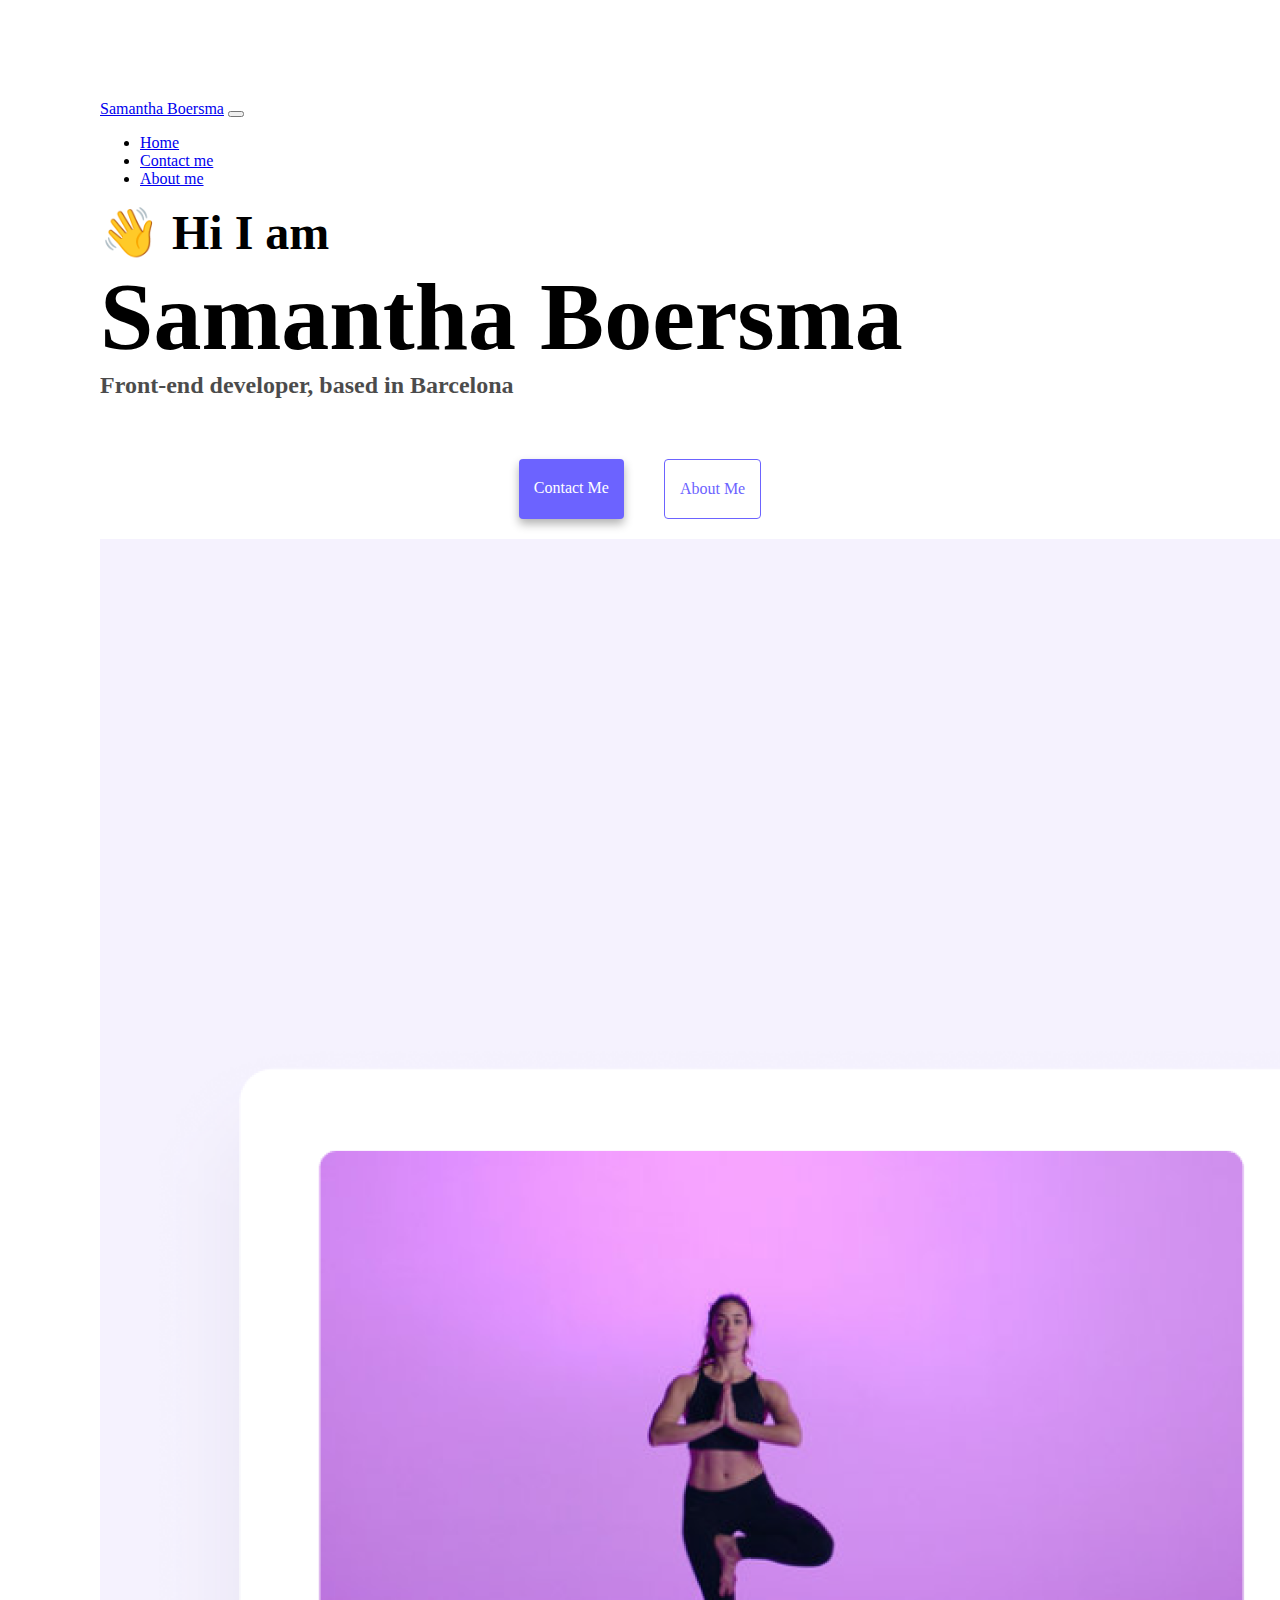
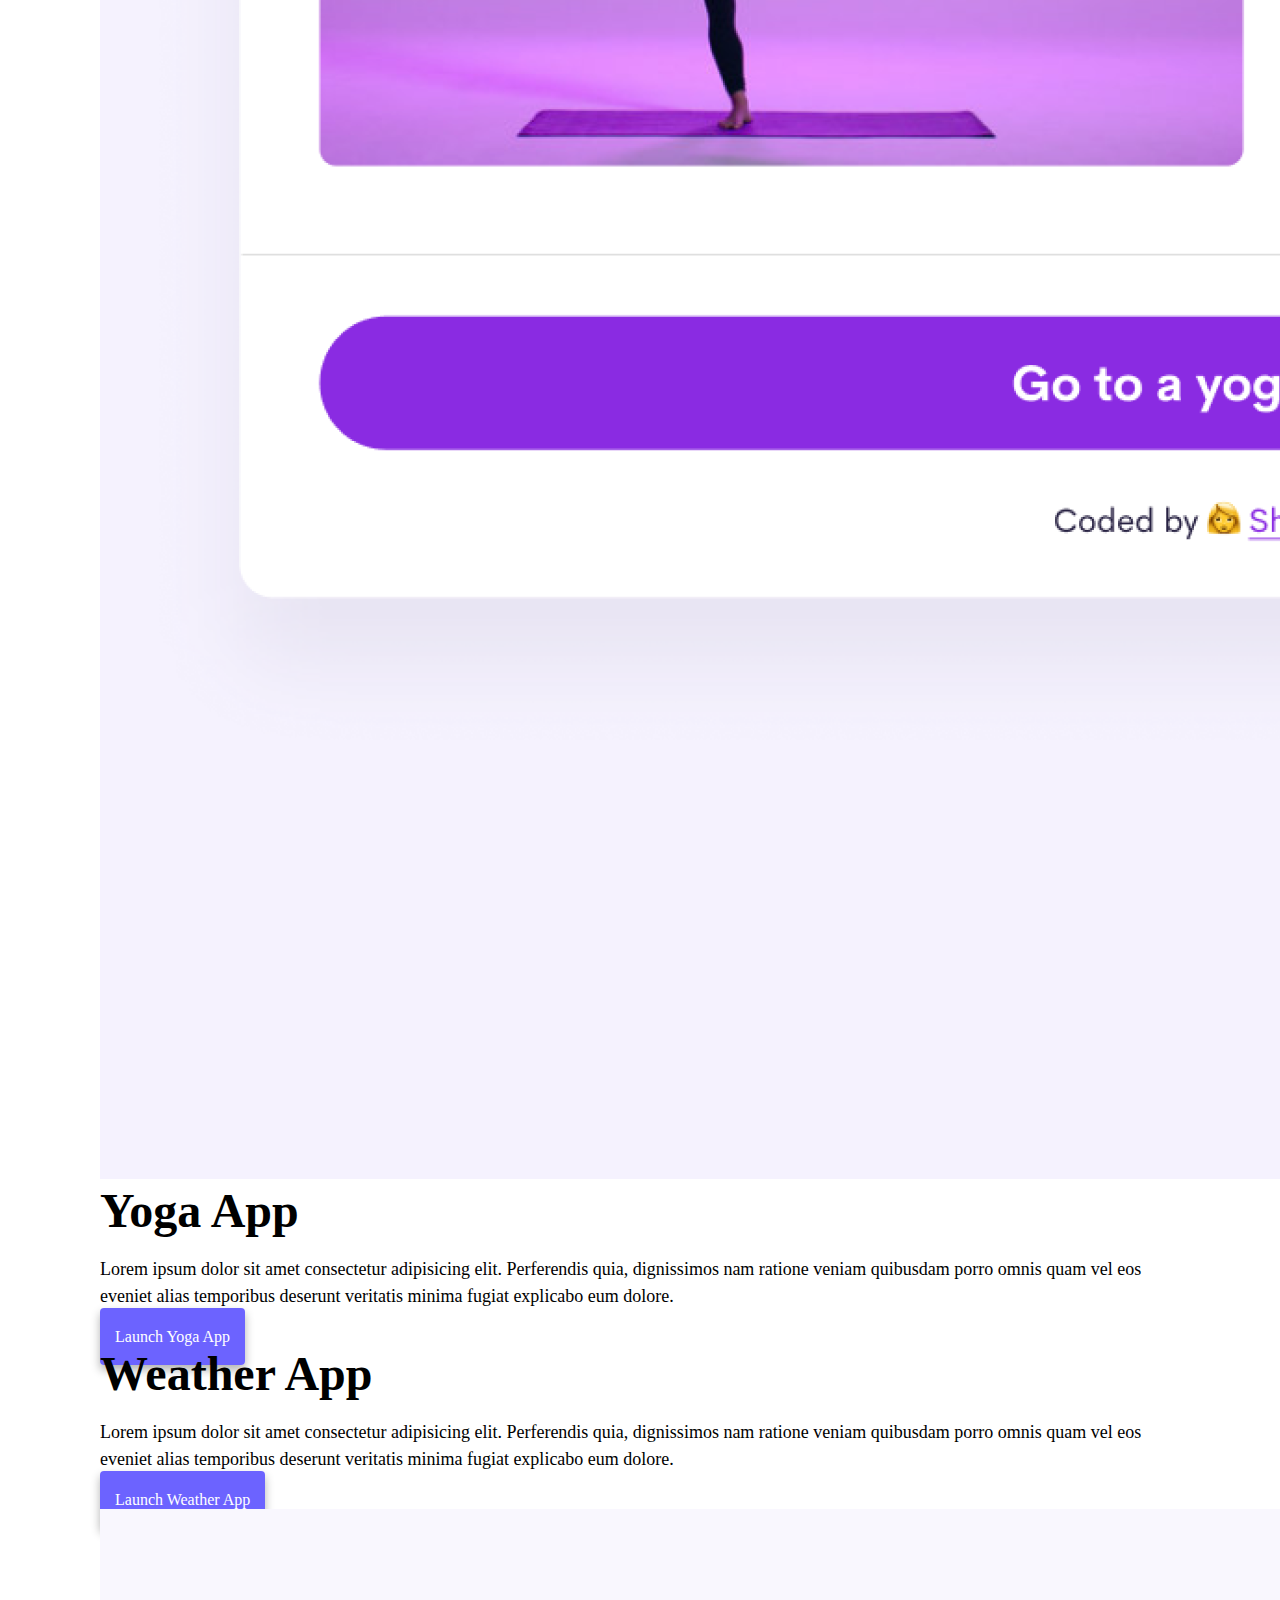
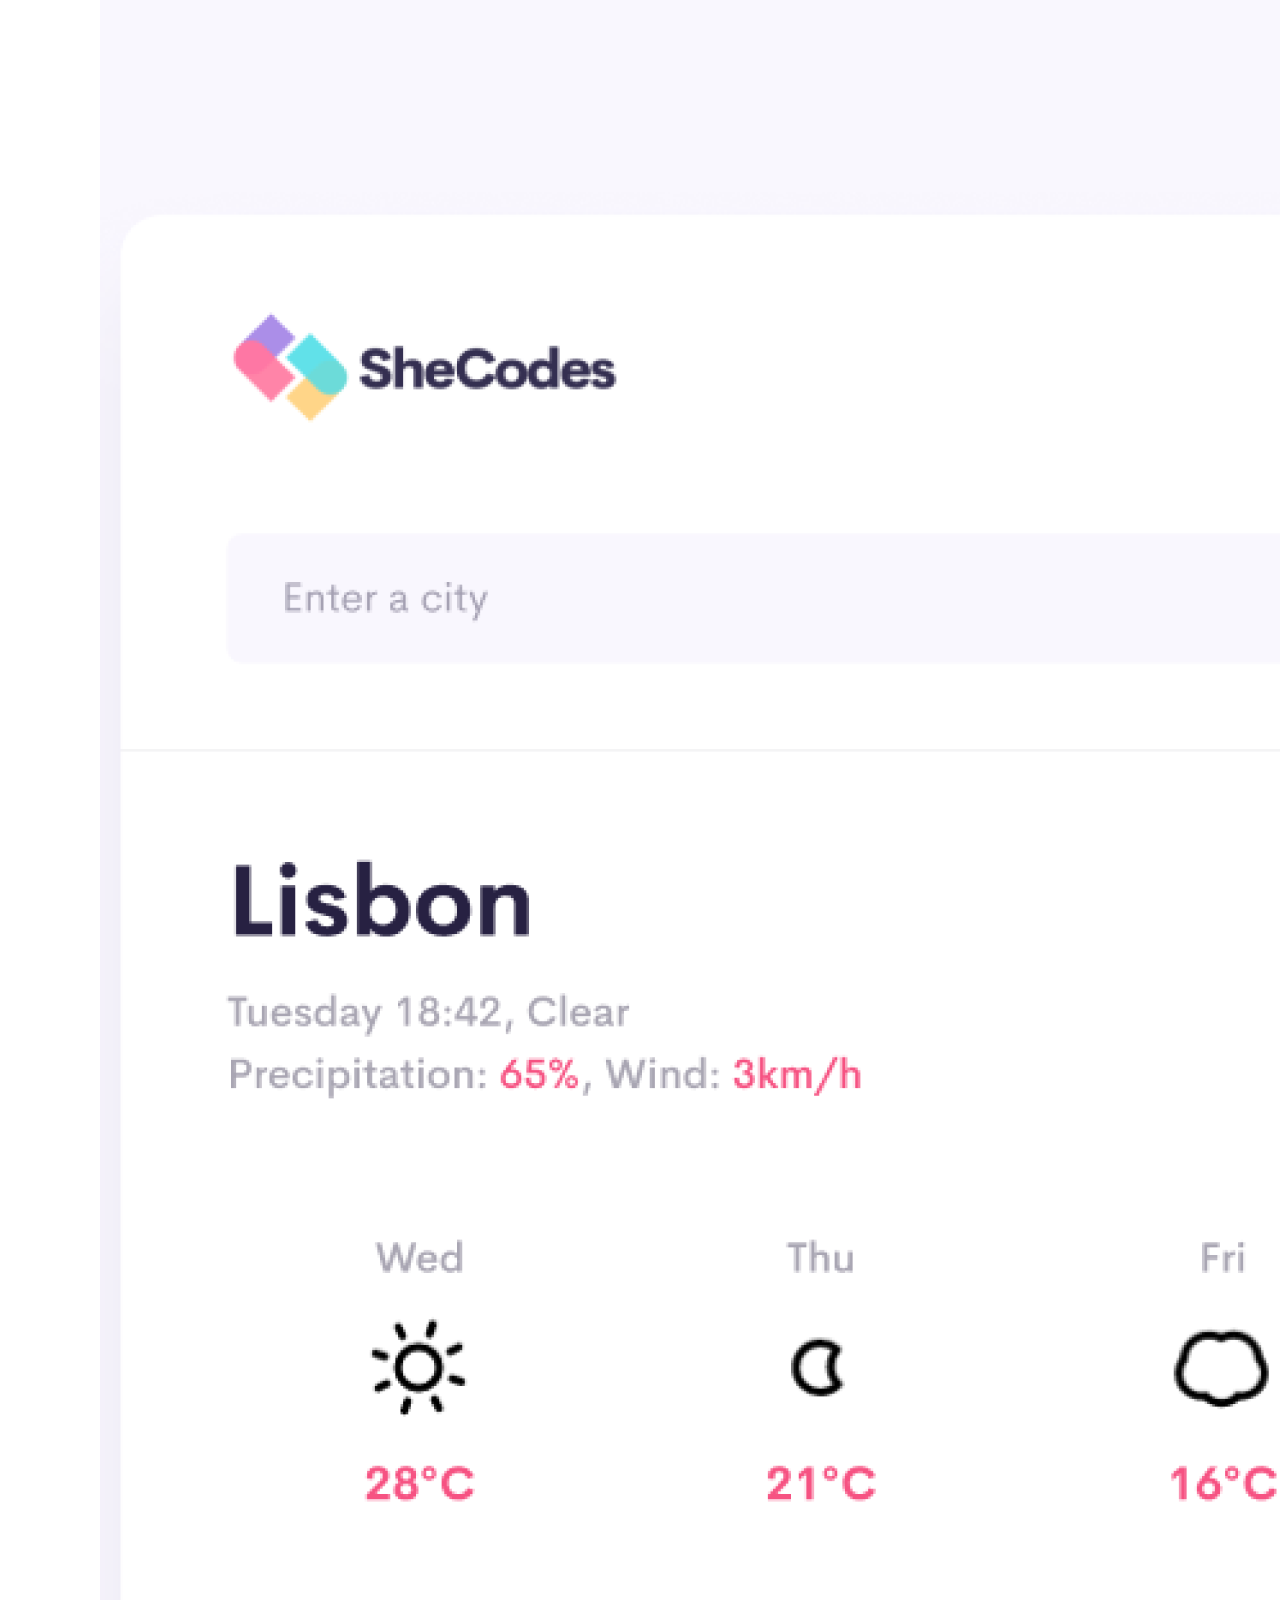
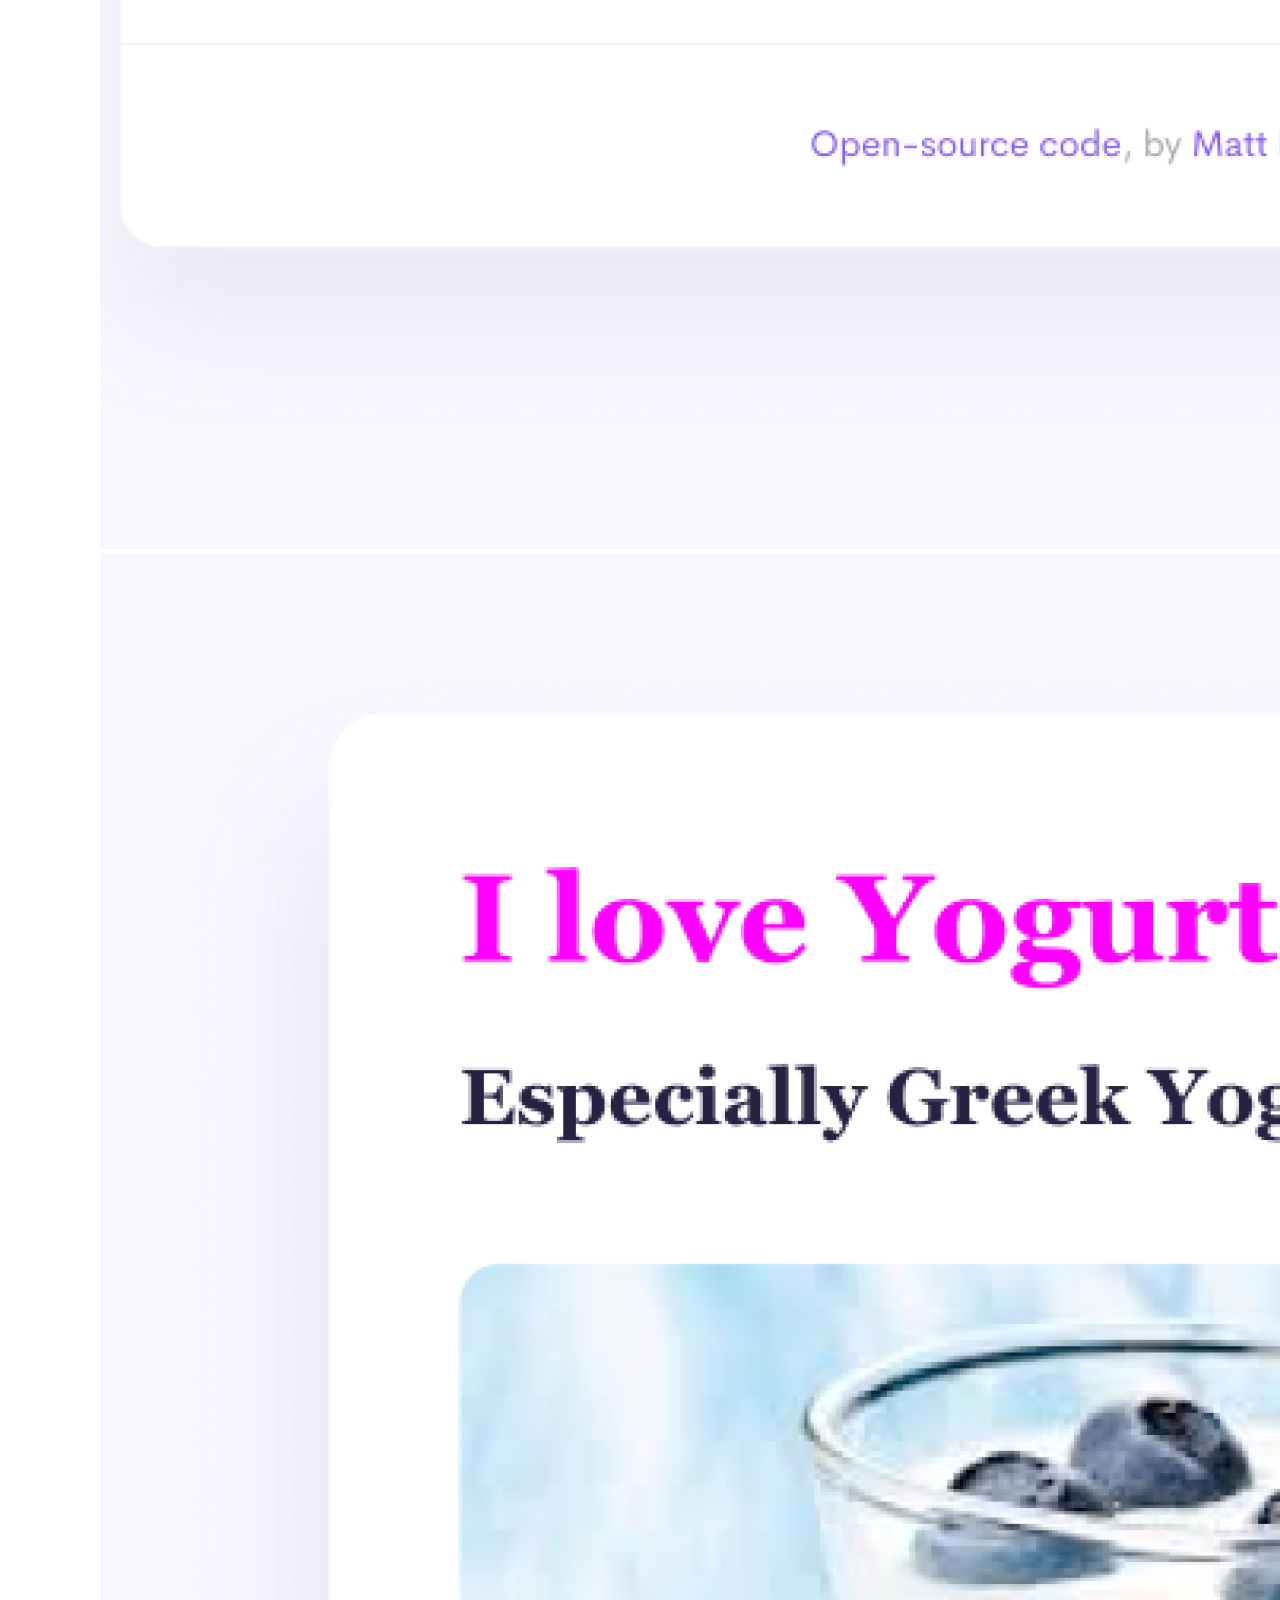
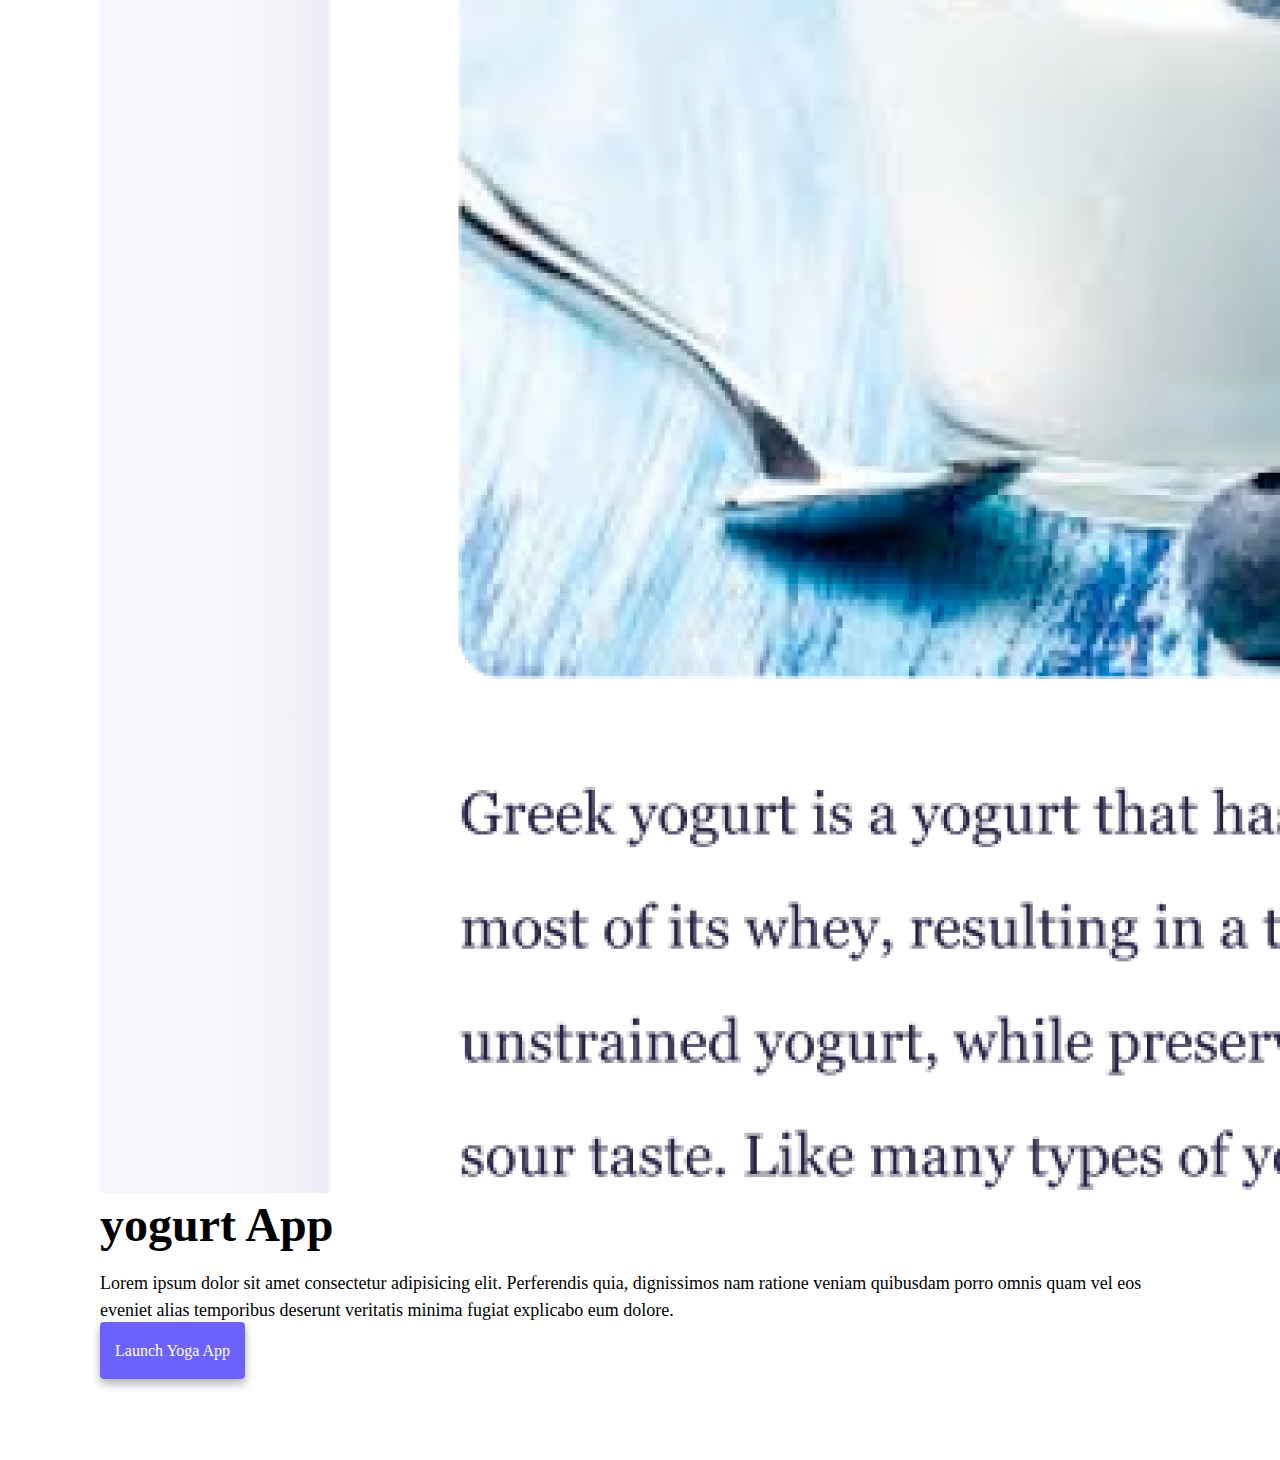
<file: index.html>
<!DOCTYPE html>
<html lang="en">
  <head>
    <meta charset="UTF-8" />
    <meta http-equiv="X-UA-Compatible" content="IE=edge" />
    <meta name="viewport" content="width=device-width, initial-scale=1.0" />
    <meta
      name="description"
      content="Samantha Boersma is a front-end developer based in Europe, check out her projects and contact her for job inquiries"
    />
    <link
      href="https://cdn.jsdelivr.net/npm/bootstrap@5.1.3/dist/css/bootstrap.min.css"
      rel="stylesheet"
      integrity="sha384-1BmE4kWBq78iYhFldvKuhfTAU6auU8tT94WrHftjDbrCEXSU1oBoqyl2QvZ6jIW3"
      crossorigin="anonymous"
    />
    <script
      src="https://cdn.jsdelivr.net/npm/bootstrap@5.1.3/dist/js/bootstrap.bundle.min.js"
      integrity="sha384-ka7Sk0Gln4gmtz2MlQnikT1wXgYsOg+OMhuP+IlRH9sENBO0LRn5q+8nbTov4+1p"
      crossorigin="anonymous"
    ></script>
    <title>Front-end developer, based in Barcelona</title>
    <meta
      name="description"
      content="About Samantha Boersma, a front-end developer based in Europe"
    />
    <link rel="stylesheet" href="styles.css" />
  </head>
  <body>
    <nav class="navbar navbar-expand-lg navbar-light bg-light fixed-top">
      <div class="container">
        <a class="navbar-brand" href="index.html">Samantha Boersma</a>
        <button
          class="navbar-toggler"
          type="button"
          data-bs-toggle="collapse"
          data-bs-target="#navbarNav"
          aria-controls="navbarNav"
          aria-expanded="false"
          aria-label="Toggle navigation"
        >
          <span class="navbar-toggler-icon"></span>
        </button>
        <div class="collapse navbar-collapse" id="navbarNav">
          <ul class="navbar-nav">
            <li class="nav-item">
              <a class="nav-link active" aria-current="page" href="index.html"
                >Home</a
              >
            </li>
            <li class="nav-item">
              <a
                class="nav-link"
                href="about.html#contact"
                title="Contact Samantha Boersma"
                >Contact me</a
              >
            </li>
            <li class="nav-item">
              <a
                class="nav-link"
                href="about.html"
                title="About Samantha Boersma"
                >About me</a
              >
            </li>
          </ul>
        </div>
      </div>
    </nav>
    <h2 class="text-center">👋 Hi I am</h2>
    <h1 class="text-center">Samantha Boersma</h1>
    <h3 class="text-center">Front-end developer, based in Barcelona</h3>
    <div class="navigation-links mb-5">
      <a
        href="about.html#contact"
        class="primary-link"
        title="Contact Samantha Boersma"
        >Contact me</a
      >
      <a href="about.html" class="secondary-link" title="about Samantha Boersma"
        >About me</a
      >
    </div>
    <div class="container">
      <div class="row">
        <div class="col-sm-6">
          <img
            src="images/yoga.png"
            alt="Yoga project"
            class="img-fluid rounded d-none d-sm-block"
          />
        </div>
        <div class="col-sm-6">
          <h2 class="mb-3">Yoga App</h2>
          <p>
            Lorem ipsum dolor sit amet consectetur adipisicing elit. Perferendis
            quia, dignissimos nam ratione veniam quibusdam porro omnis quam vel
            eos eveniet alias temporibus deserunt veritatis minima fugiat
            explicabo eum dolore.
          </p>
          <div class="mt-5">
            <a href="#" class="primary-link project-link" title="Yoga Project"
              >Launch Yoga App</a
            >
          </div>
        </div>
      </div>
      <div class="row mt-5">
        <div class="col-sm-6">
          <h2 class="mb-3">Weather App</h2>
          <p>
            Lorem ipsum dolor sit amet consectetur adipisicing elit. Perferendis
            quia, dignissimos nam ratione veniam quibusdam porro omnis quam vel
            eos eveniet alias temporibus deserunt veritatis minima fugiat
            explicabo eum dolore.
          </p>
          <div class="mt-5">
            <a
              href="#"
              class="primary-link project-link"
              title="Weather project"
              >Launch weather App</a
            >
          </div>
        </div>
        <div class="col-sm-6">
          <img
            src="images/weather.png"
            alt="weather project"
            class="img-fluid rounded d-none d-sm-block"
          />
        </div>
        <div class="row mt-5">
          <div class="col-sm-6">
            <img
              src="images/yogurt.png"
              alt="Yogurt project"
              class="img-fluid rounded d-none d-sm-block"
            />
          </div>
          <div class="col-sm-6">
            <h2 class="mb-3">yogurt App</h2>
            <p>
              Lorem ipsum dolor sit amet consectetur adipisicing elit.
              Perferendis quia, dignissimos nam ratione veniam quibusdam porro
              omnis quam vel eos eveniet alias temporibus deserunt veritatis
              minima fugiat explicabo eum dolore.
            </p>
            <div class="mt-5">
              <a
                href="#"
                class="primary-link project-link"
                title="Yogurt Project"
                >Launch Yoga App</a
              >
            </div>
          </div>
        </div>
      </div>
    </div>
  </body>
</html>
</file>
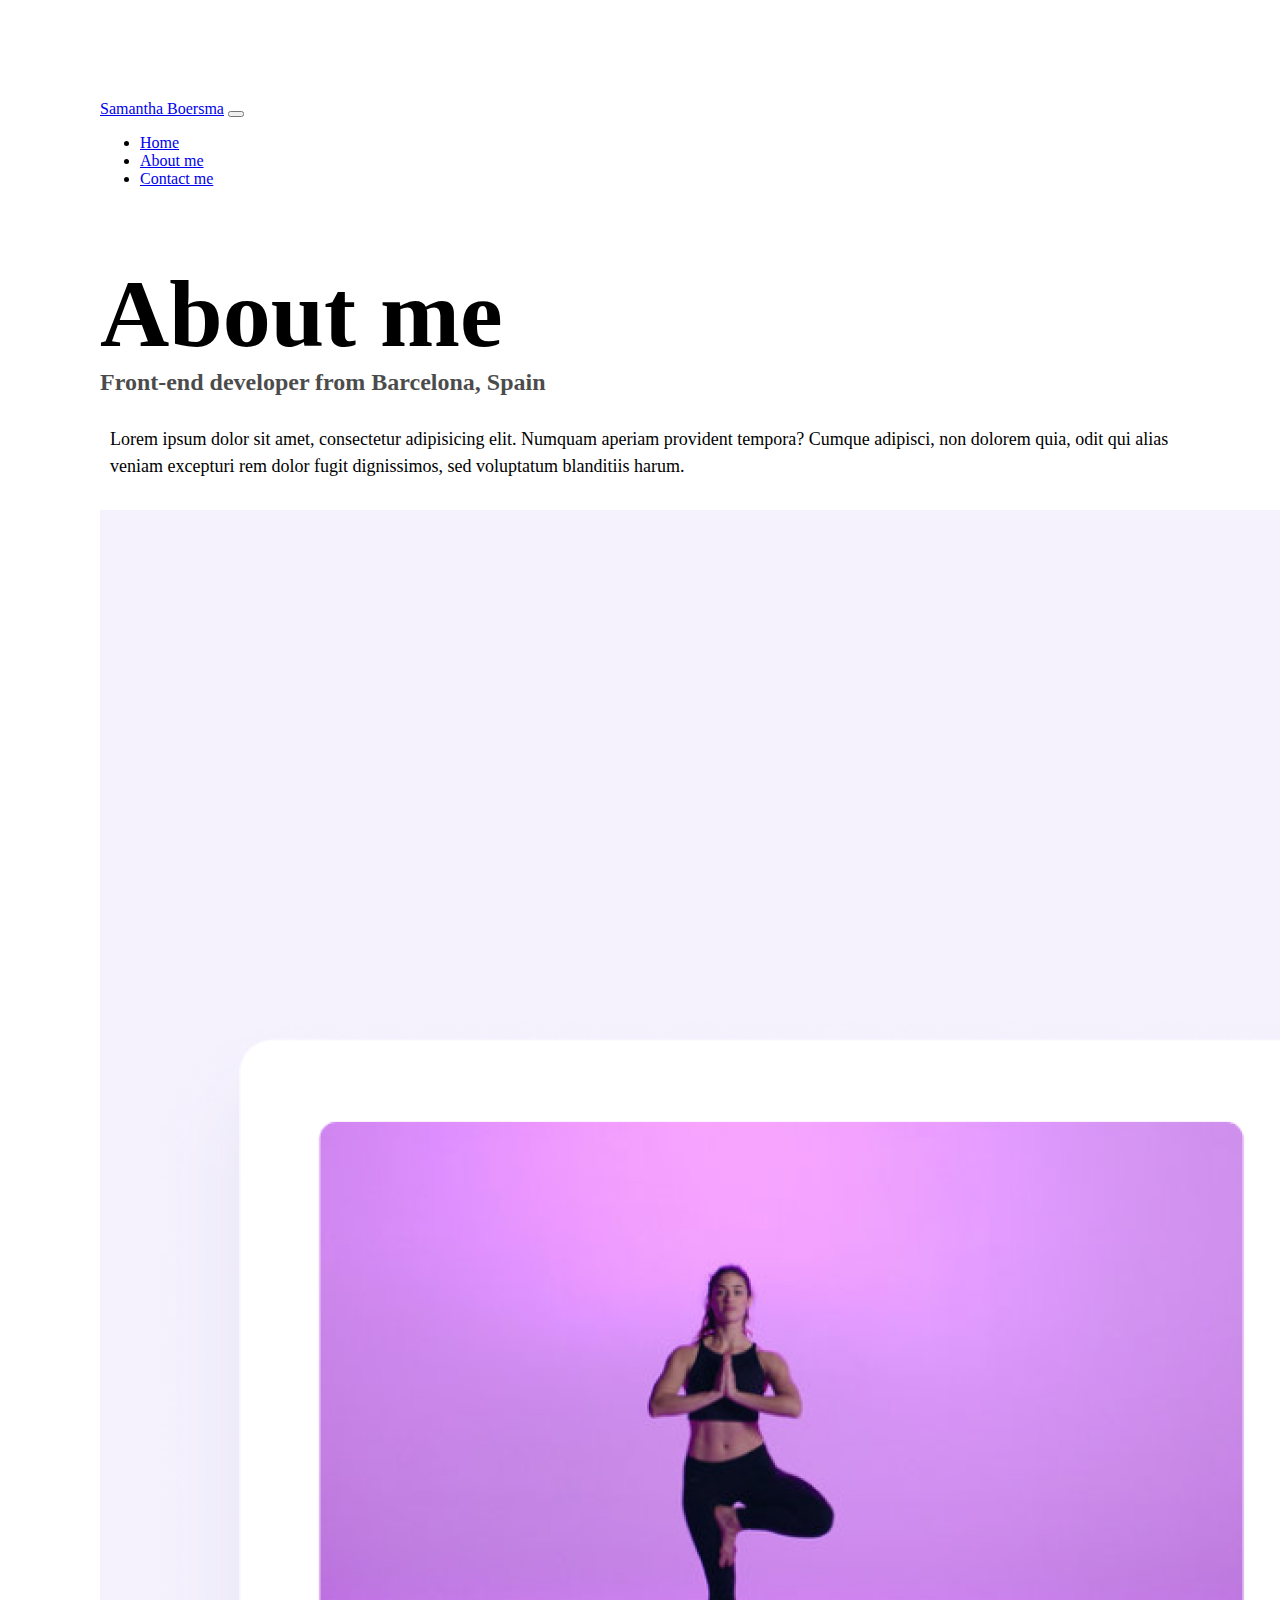
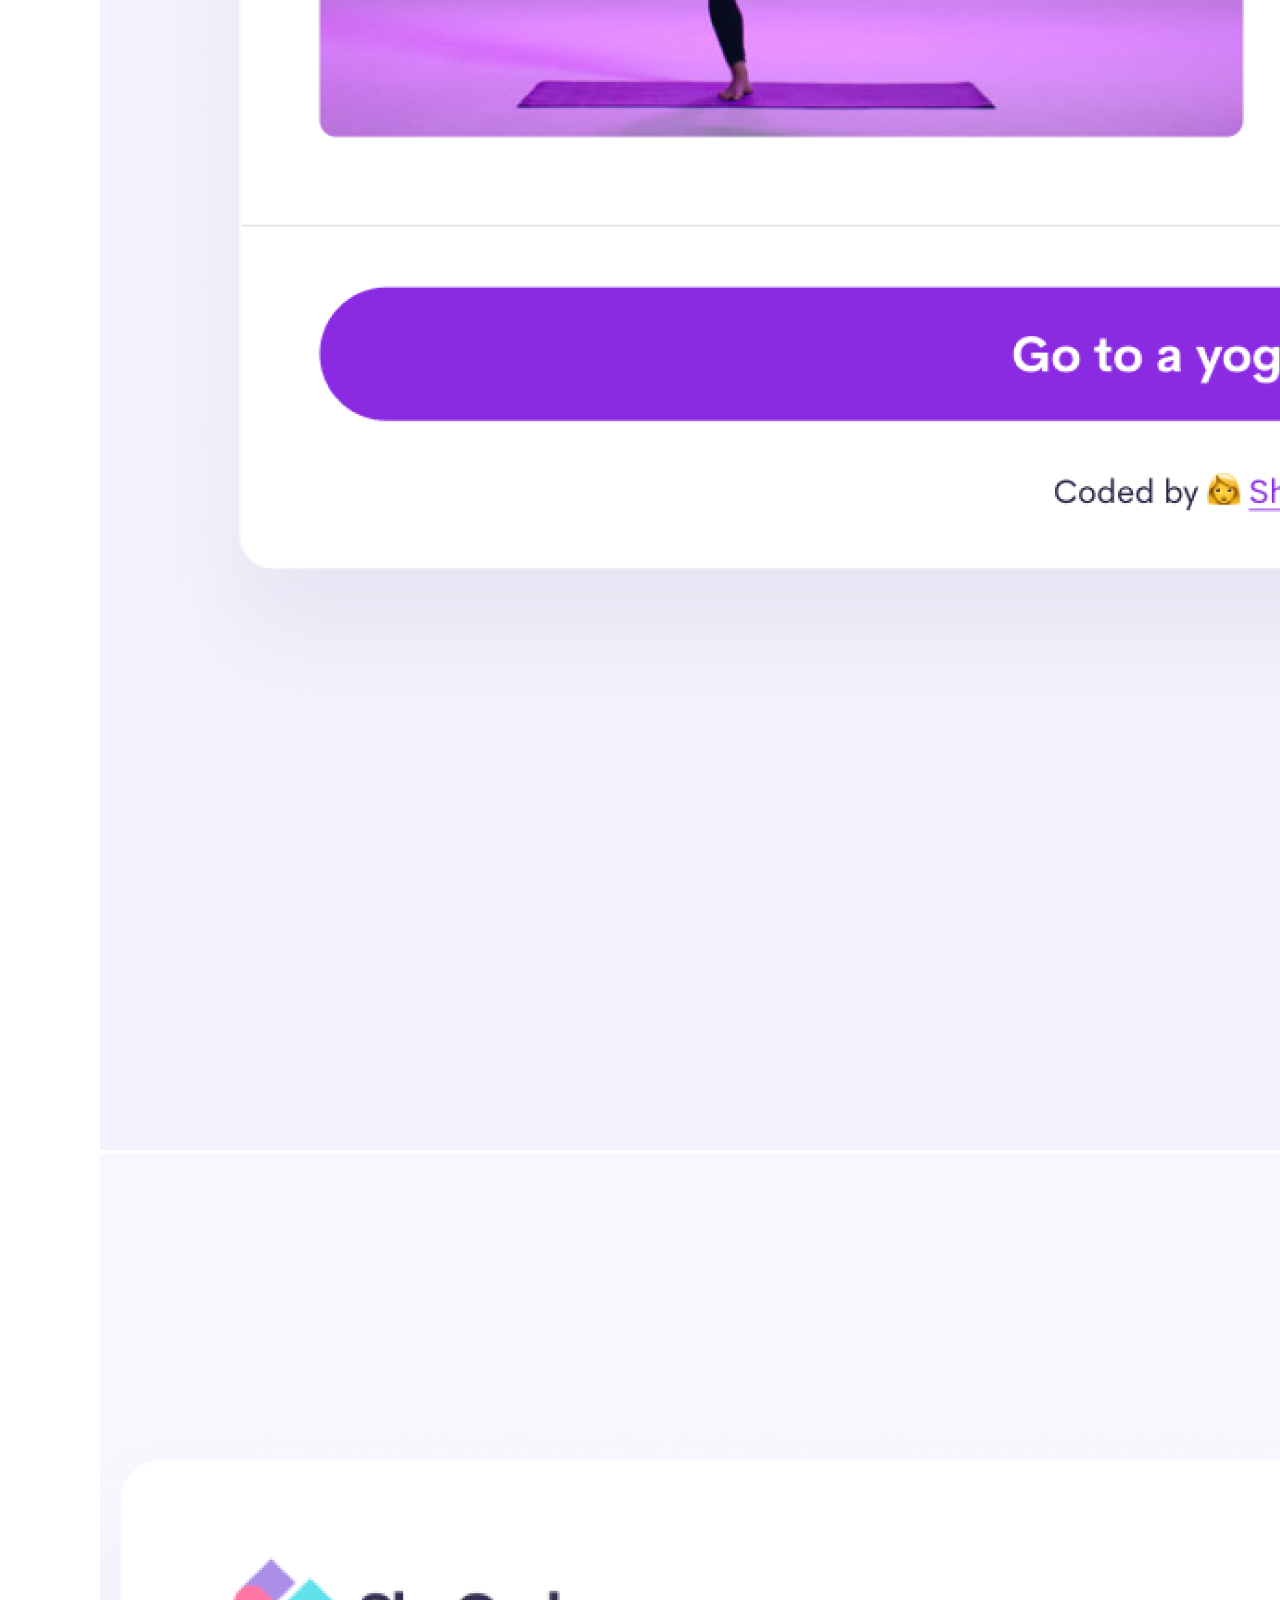
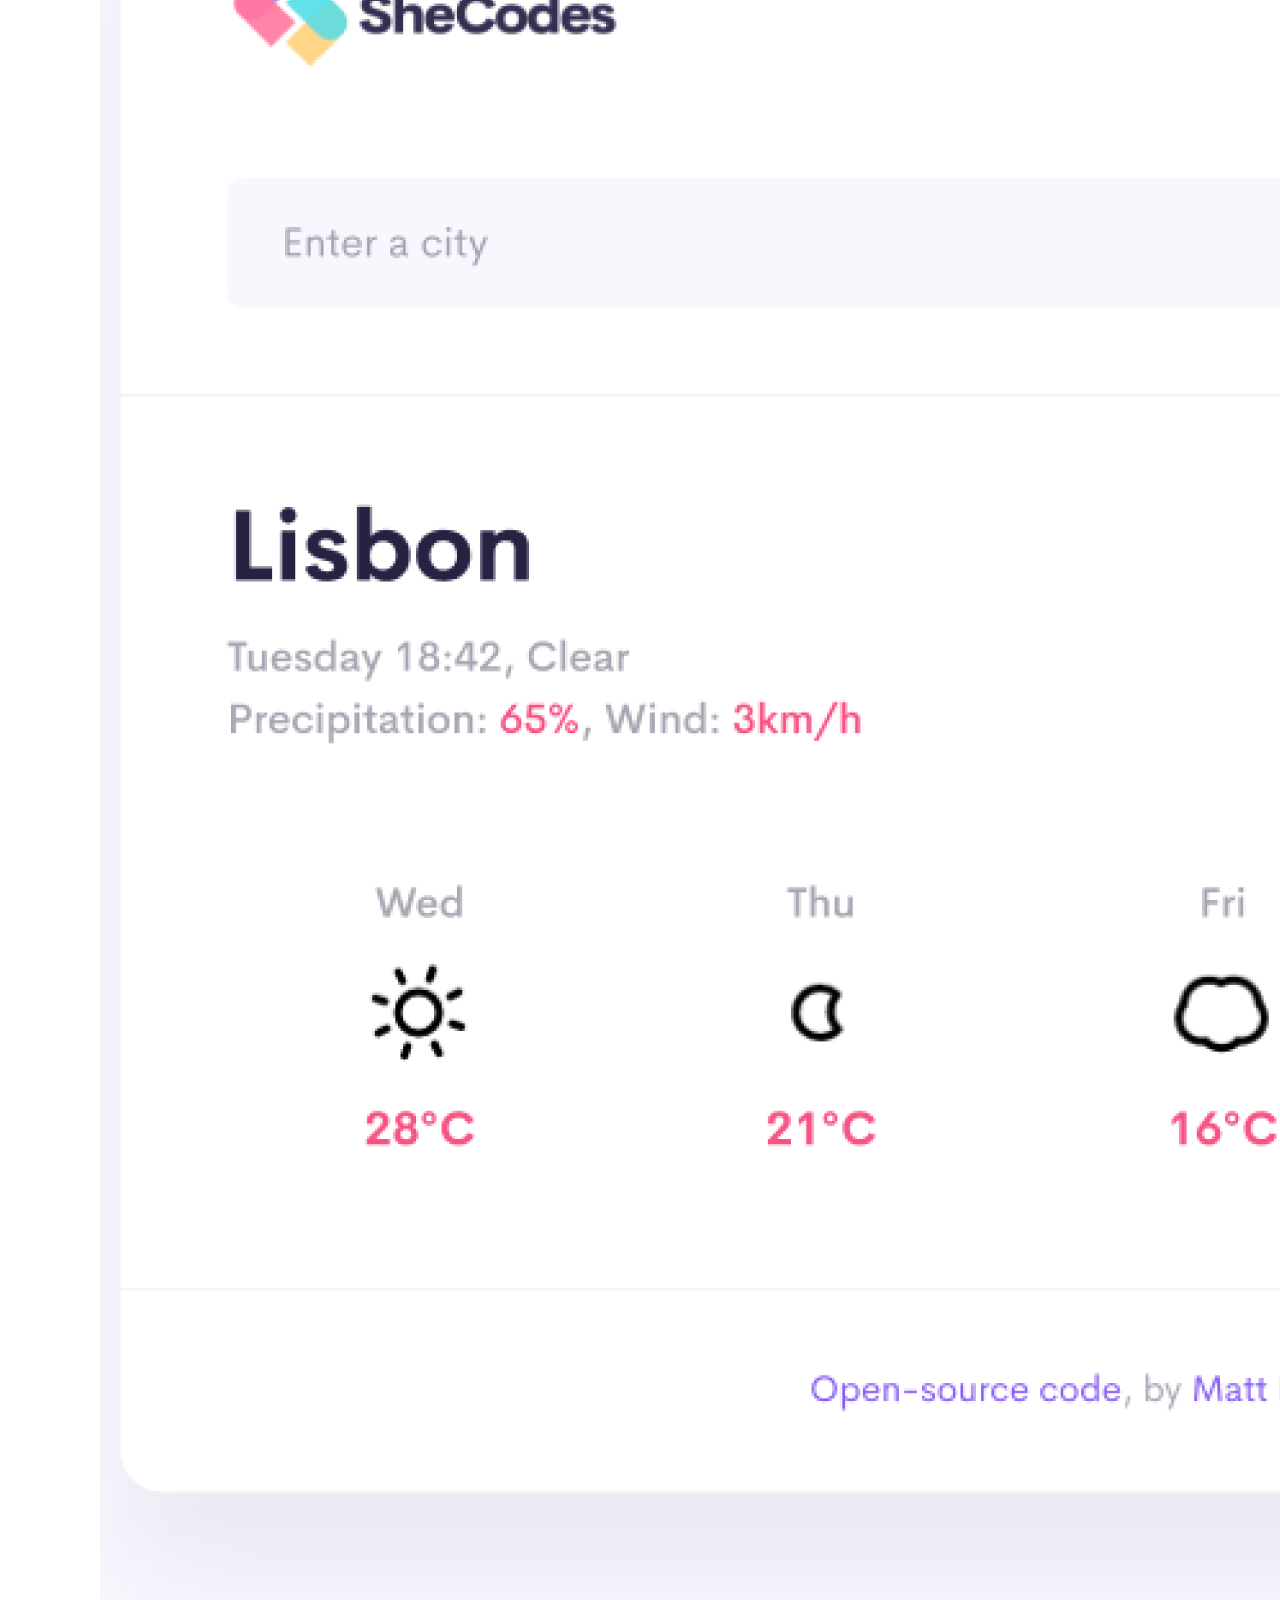
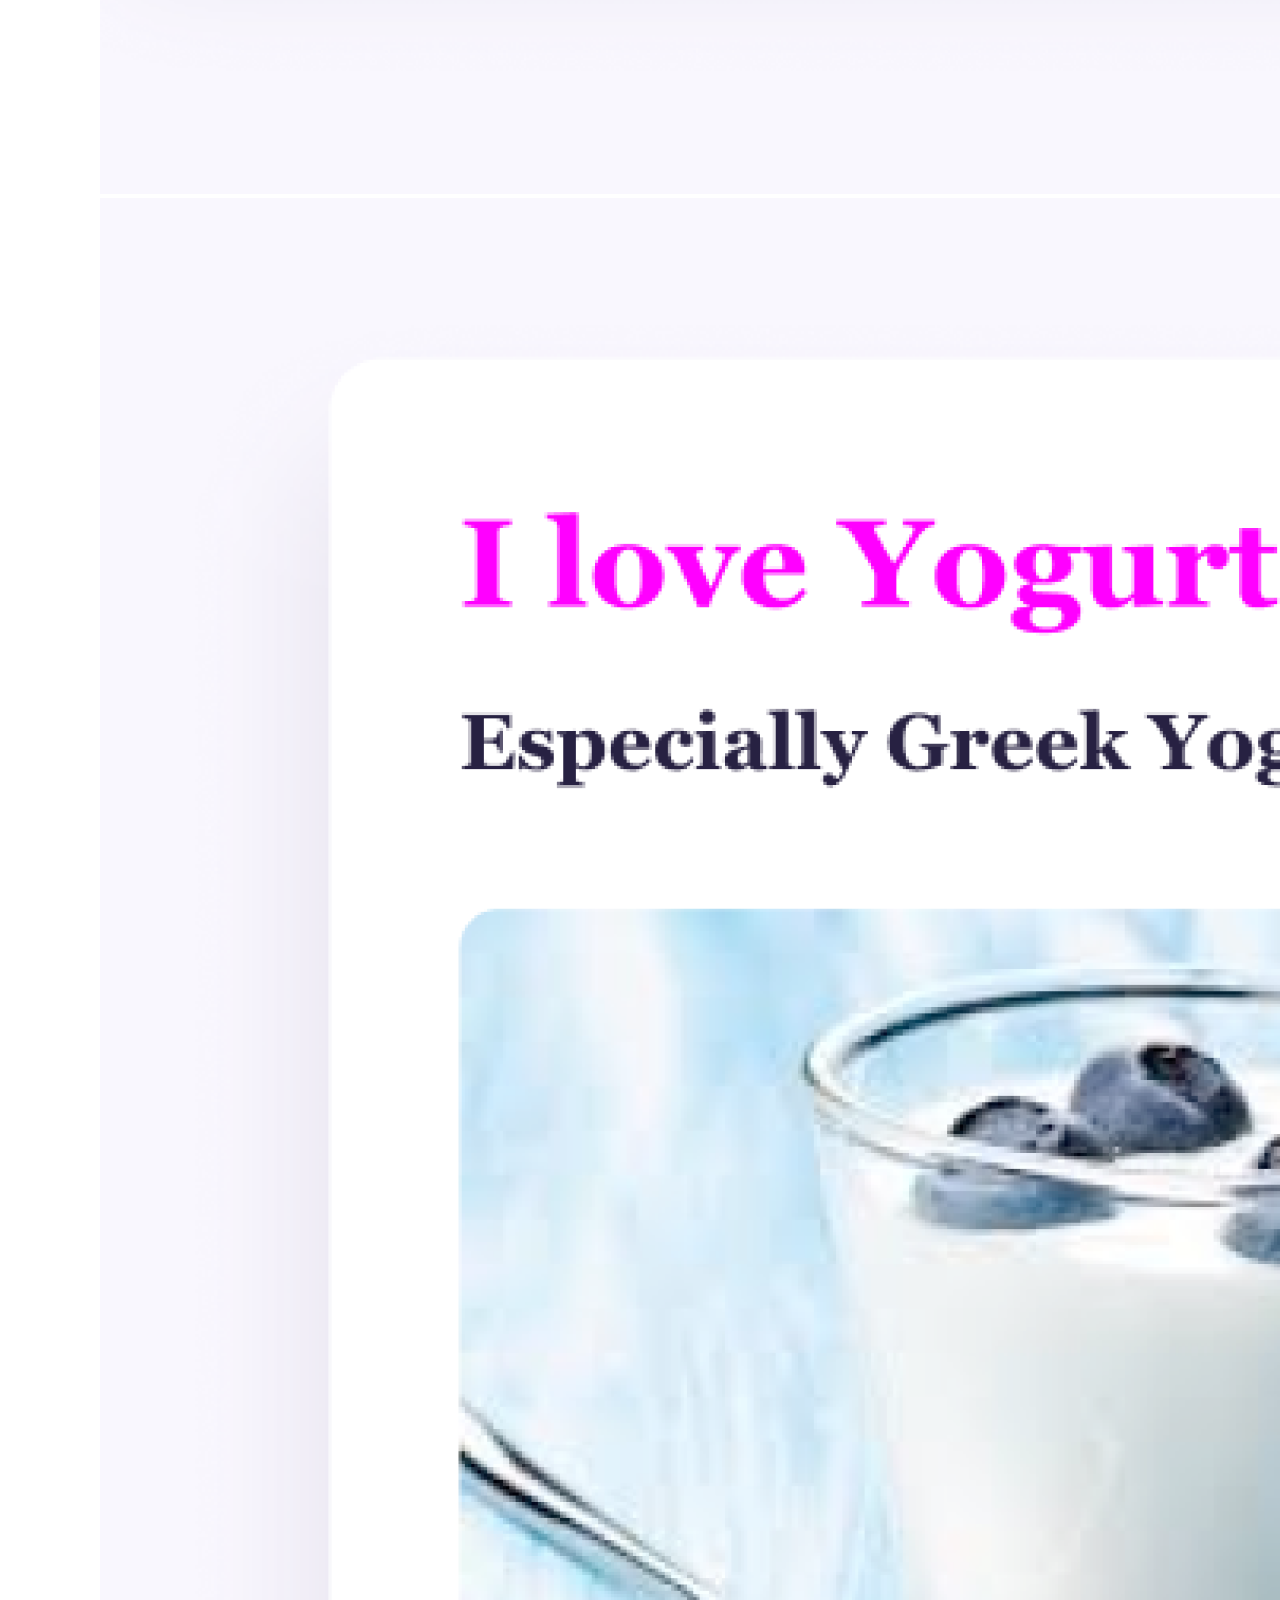
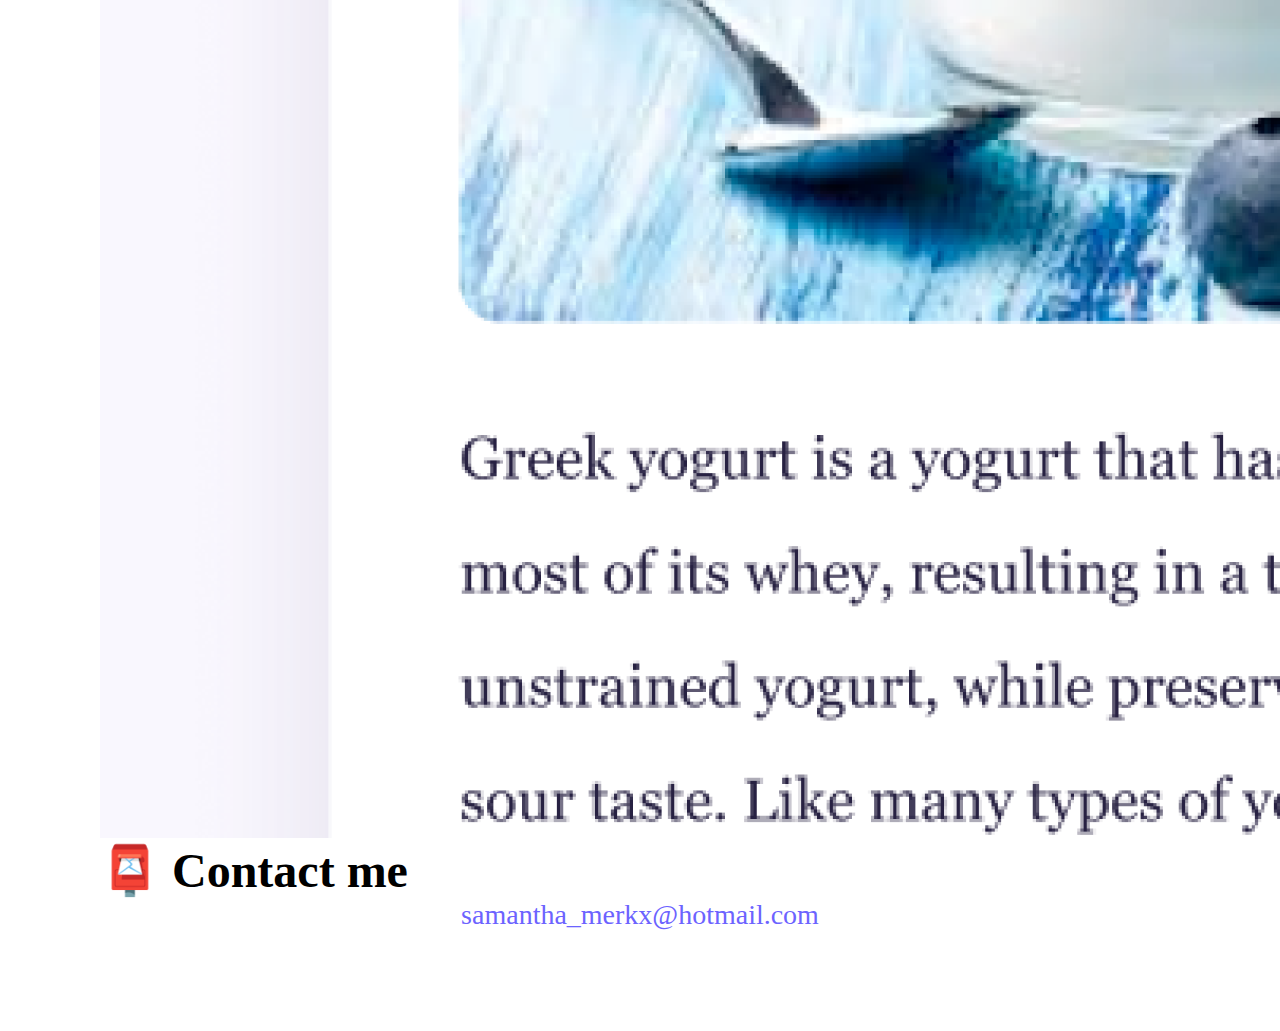
<file: about.html>
<!DOCTYPE html>
<html lang="en">
  <head>
    <meta charset="UTF-8" />
    <meta http-equiv="X-UA-Compatible" content="IE=edge" />
    <meta name="viewport" content="width=device-width, initial-scale=1.0" />
    <link rel="stylesheet" href="styles.css" />
    <link
      href="https://cdn.jsdelivr.net/npm/bootstrap@5.1.3/dist/css/bootstrap.min.css"
      rel="stylesheet"
      integrity="sha384-1BmE4kWBq78iYhFldvKuhfTAU6auU8tT94WrHftjDbrCEXSU1oBoqyl2QvZ6jIW3"
      crossorigin="anonymous"
    />
    <script
      src="https://cdn.jsdelivr.net/npm/bootstrap@5.1.3/dist/js/bootstrap.bundle.min.js"
      integrity="sha384-ka7Sk0Gln4gmtz2MlQnikT1wXgYsOg+OMhuP+IlRH9sENBO0LRn5q+8nbTov4+1p"
      crossorigin="anonymous"
    ></script>
    <title>About Samantha Boersma</title>
  </head>
  <body>
    <nav class="navbar navbar-expand-lg navbar-light bg-light fixed-top">
      <div class="container">
        <a class="navbar-brand" href="index.html">Samantha Boersma</a>
        <button
          class="navbar-toggler"
          type="button"
          data-bs-toggle="collapse"
          data-bs-target="#navbarNav"
          aria-controls="navbarNav"
          aria-expanded="false"
          aria-label="Toggle navigation"
        >
          <span class="navbar-toggler-icon"></span>
        </button>
        <div class="collapse navbar-collapse" id="navbarNav">
          <ul class="navbar-nav">
            <li class="nav-item">
              <a class="nav-link" aria-current="page" href="index.html">Home</a>
            </li>
            <li class="nav-item">
              <a class="nav-link active" href="about.html">About me</a>
            </li>
            <li class="nav-item">
              <a class="nav-link" href="about.html#contact">Contact me</a>
            </li>
          </ul>
        </div>
      </div>
    </nav>
    <br />
    <br />
    <br />

    <h1 class="text-center">About me</h1>
    <h3 class="text-center">Front-end developer from Barcelona, Spain</h3>
    <div class="about-paragraphs text-center">
      <p>
        Lorem ipsum dolor sit amet, consectetur adipisicing elit. Numquam
        aperiam provident tempora? Cumque adipisci, non dolorem quia, odit qui
        alias veniam excepturi rem dolor fugit dignissimos, sed voluptatum
        blanditiis harum.
      </p>
    </div>
    <div class="container">
      <div class="row">
        <div class="col-sm-4">
          <img
            src="images/yoga.png"
            alt="Yoga project"
            class="img-fluid p-2 shadow rounded"
          />
        </div>
        <div class="col-sm-4">
          <img
            src="images/weather.png"
            alt="weather project"
            class="img-fluid p-2 shadow rounded"
          />
        </div>
        <div class="col-sm-4">
          <img
            src="images/yogurt.png"
            alt="Yogurt project"
            class="img-fluid p-2 shadow rounded"
          />
        </div>
      </div>
    </div>
    <div id="contact" class="mt-5">
      <h2 class="text-center">📮 Contact me</h2>
      <a href="mailto:[email]" class="email-link">samantha_merkx@hotmail.com</a>
    </div>
  </body>
</html>
</file>
<file: styles.css>
:root {
  --primary-color: #6c63ff;
  --secondary-color: #f5f2fe;
  --box-shadow: 0 5px 10px rgba(0, 0, 0, 0.3);
}

body {
  margin: 100px;
}

h1,
h2,
h3 {
  margin: 0;
}

h1 {
  font-size: 96px;
}

h2 {
  font-size: 48px;
}

h3 {
  font-size: 24px;
  opacity: 0.7;
}

p {
  font-size: 18px;
  line-height: 1.5;
}

.navigation-links {
  display: flex;
  margin-top: 40px;
  justify-content: center;
}

.navigation-links a {
  margin: 20px;
}

.primary-link {
  border-radius: 4px;
  padding: 20px 15px;
  text-decoration: none;
  text-transform: capitalize;
  background: var(--primary-color);
  box-shadow: var(--box-shadow);
  color: white;
}

.primary-link:hover {
  color: white;
}

.secondary-link {
  border-radius: 4px;
  padding: 20px 15px;
  text-decoration: none;
  text-transform: capitalize;
  color: var(--primary-color);
  border: 1px solid var(--primary-color);
}

.homepage-link {
  color: var(--primary-color);
  text-align: center;
  display: block;
}

.about-paragraphs {
  margin: 30px 0;
}

.about-paragraphs p {
  margin: 10px;
}

.email-link {
  display: flex;
  justify-content: center;
  color: var(--primary-color);
  font-size: 28px;
  text-decoration: none;
}

.email-link:hover {
  text-decoration: underline;
}

@media (max-width: 576px) {
  h1 {
    font-size: 48px;
    line-height: 1.5;
  }

  h2 {
    font-size: 32px;
    text-align: center;
  }

  p {
    text-align: center;
  }

  .project-link {
    display: block;
    text-align: center;
    margin: 0 20px;
  }
}
</file>
